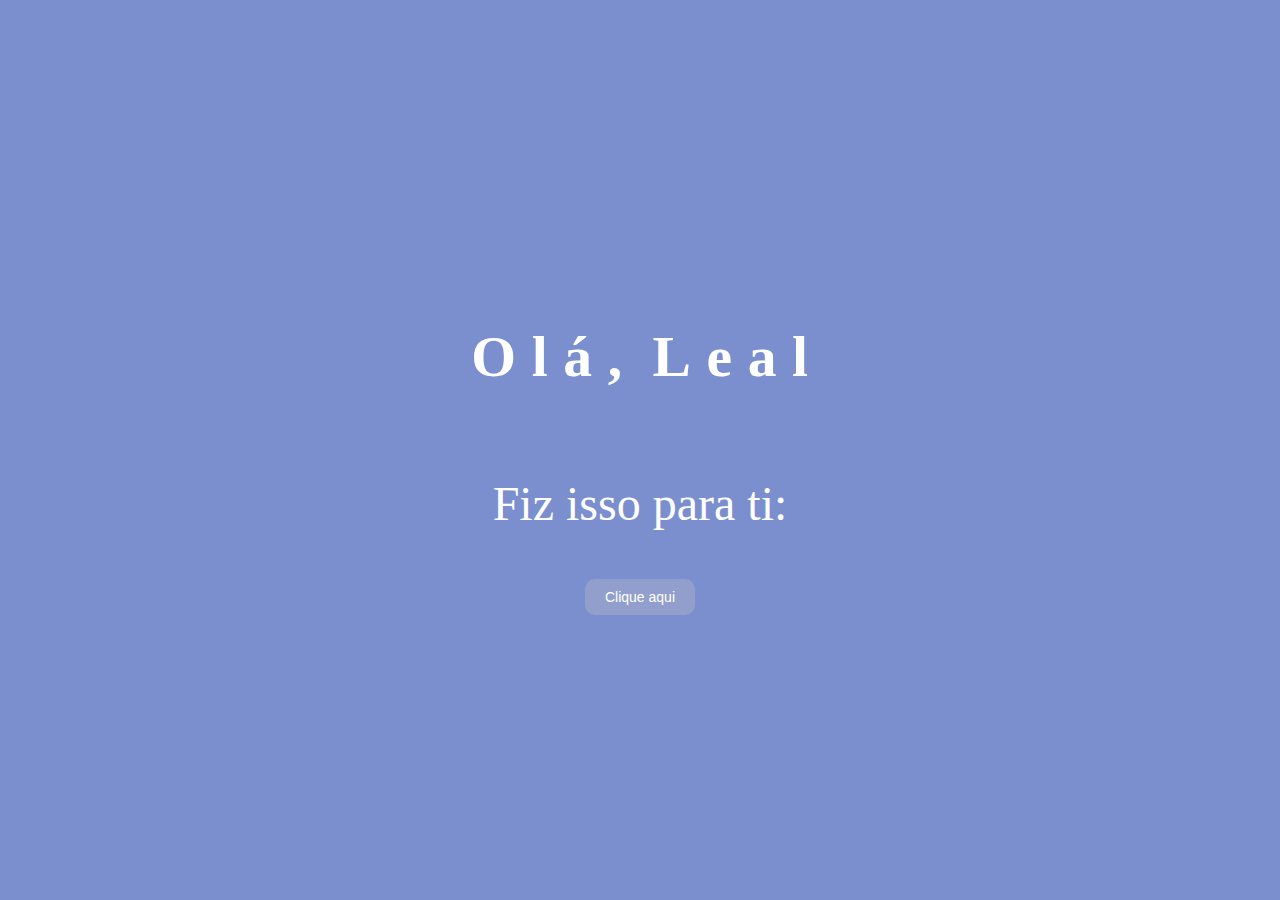
<file: index.html>
<!DOCTYPE html>
<html lang="en">
<head>
    <meta charset="UTF-8">
    <meta name="viewport" content="width=device-width, initial-scale=1.0">
    <title>Oi, Leal</title>
    <link rel="stylesheet" href="./inicio.css">
</head>
<body>

    <audio controls autoplay="true">
        <source src="./astronauta.mp3" type="audio/mpeg">
        Seu navegador não suporta áudio tag.
    </audio>
    <h1>
        <span>O</span>
        <span>l</span>
        <span>á</span>
        <span>,</span>
        <span> </span>
        <span>L</span>
        <span>e</span>
        <span>a</span>
        <span>l</span>
      </h1>
    <p>Fiz isso para ti:</p>
    <a href="flower.html"><button >Clique aqui</button></a>
</body>
</html>
</file>
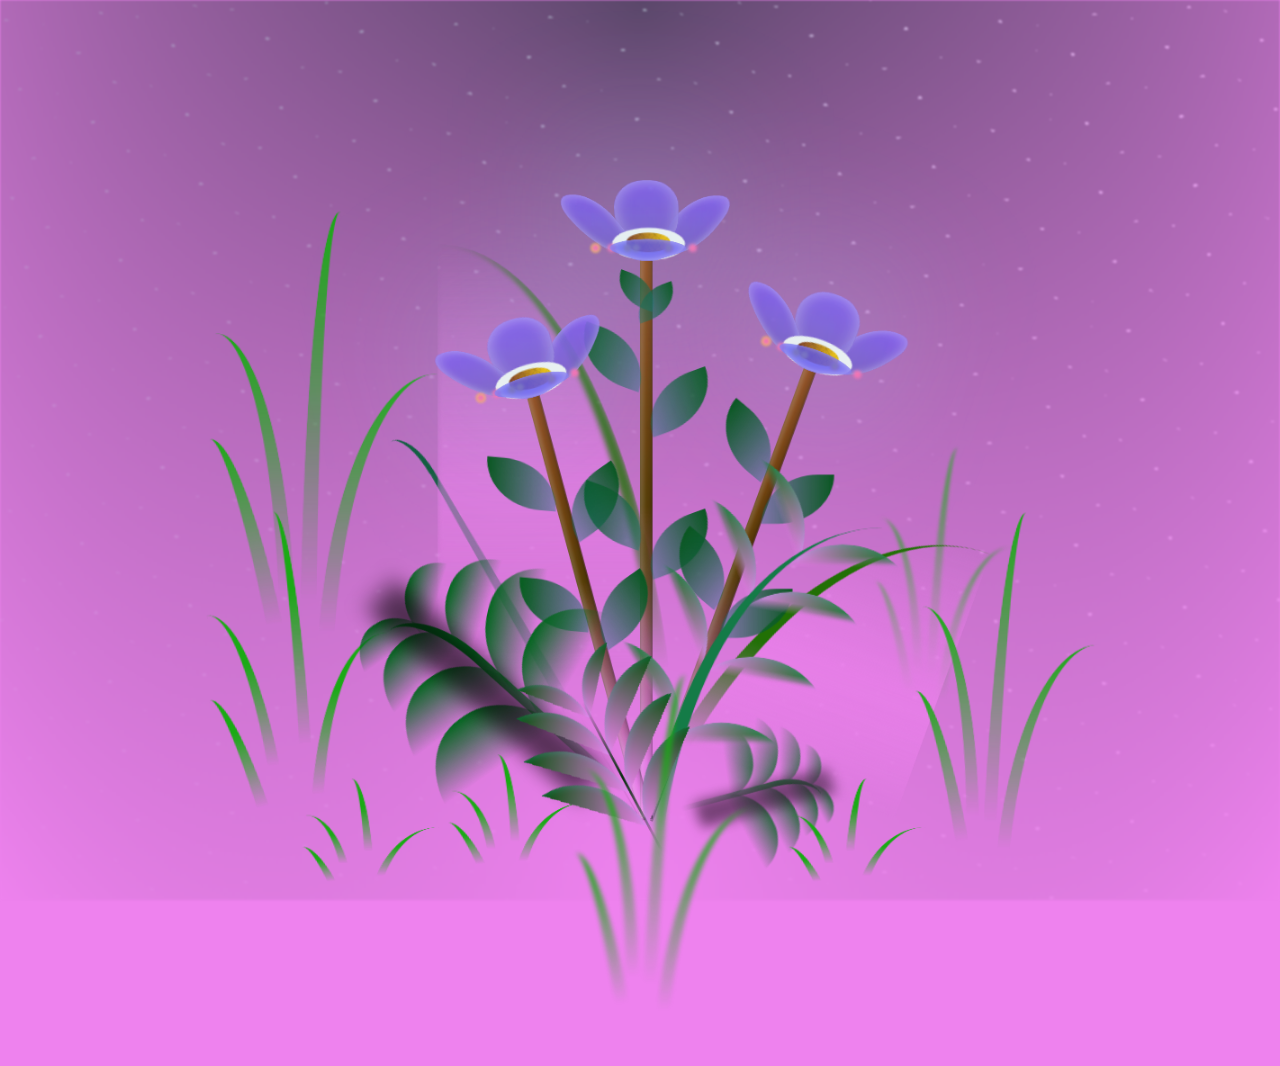
<file: flower.html>
<!DOCTYPE html>
<html lang="en">
<head>
    <meta charset="UTF-8">
    <meta name="viewport" content="width=device-width, initial-scale=1.0">
    <link rel="stylesheet" href="./main.css">
    <title>flowers to Leal</title>
</head>
<body class="container">
    <audio controls autoplay="true" loop="loop">
      <source src="./flowers.mp3" type="audio/mpeg">
    </audio>
    <div class="night"></div>
    <div class="flowers">
      <div class="flower flower--1">
        <div class="flower__leafs flower__leafs--1">
          <div class="flower__leaf flower__leaf--1"></div>
          <div class="flower__leaf flower__leaf--2"></div>
          <div class="flower__leaf flower__leaf--3"></div>
          <div class="flower__leaf flower__leaf--4"></div>
          <div class="flower__white-circle"></div>
  
          <div class="flower__light flower__light--1"></div>
          <div class="flower__light flower__light--2"></div>
          <div class="flower__light flower__light--3"></div>
          <div class="flower__light flower__light--4"></div>
          <div class="flower__light flower__light--5"></div>
          <div class="flower__light flower__light--6"></div>
          <div class="flower__light flower__light--7"></div>
          <div class="flower__light flower__light--8"></div>
  
        </div>
        <div class="flower__line">
          <div class="flower__line__leaf flower__line__leaf--1"></div>
          <div class="flower__line__leaf flower__line__leaf--2"></div>
          <div class="flower__line__leaf flower__line__leaf--3"></div>
          <div class="flower__line__leaf flower__line__leaf--4"></div>
          <div class="flower__line__leaf flower__line__leaf--5"></div>
          <div class="flower__line__leaf flower__line__leaf--6"></div>
        </div>
      </div>
  
      <div class="flower flower--2">
        <div class="flower__leafs flower__leafs--2">
          <div class="flower__leaf flower__leaf--1"></div>
          <div class="flower__leaf flower__leaf--2"></div>
          <div class="flower__leaf flower__leaf--3"></div>
          <div class="flower__leaf flower__leaf--4"></div>
          <div class="flower__white-circle"></div>
  
          <div class="flower__light flower__light--1"></div>
          <div class="flower__light flower__light--2"></div>
          <div class="flower__light flower__light--3"></div>
          <div class="flower__light flower__light--4"></div>
          <div class="flower__light flower__light--5"></div>
          <div class="flower__light flower__light--6"></div>
          <div class="flower__light flower__light--7"></div>
          <div class="flower__light flower__light--8"></div>
  
        </div>
        <div class="flower__line">
          <div class="flower__line__leaf flower__line__leaf--1"></div>
          <div class="flower__line__leaf flower__line__leaf--2"></div>
          <div class="flower__line__leaf flower__line__leaf--3"></div>
          <div class="flower__line__leaf flower__line__leaf--4"></div>
        </div>
      </div>
  
      <div class="flower flower--3">
        <div class="flower__leafs flower__leafs--3">
          <div class="flower__leaf flower__leaf--1"></div>
          <div class="flower__leaf flower__leaf--2"></div>
          <div class="flower__leaf flower__leaf--3"></div>
          <div class="flower__leaf flower__leaf--4"></div>
          <div class="flower__white-circle"></div>
  
          <div class="flower__light flower__light--1"></div>
          <div class="flower__light flower__light--2"></div>
          <div class="flower__light flower__light--3"></div>
          <div class="flower__light flower__light--4"></div>
          <div class="flower__light flower__light--5"></div>
          <div class="flower__light flower__light--6"></div>
          <div class="flower__light flower__light--7"></div>
          <div class="flower__light flower__light--8"></div>
  
        </div>
        <div class="flower__line">
          <div class="flower__line__leaf flower__line__leaf--1"></div>
          <div class="flower__line__leaf flower__line__leaf--2"></div>
          <div class="flower__line__leaf flower__line__leaf--3"></div>
          <div class="flower__line__leaf flower__line__leaf--4"></div>
        </div>
      </div>
  
      <div class="grow-ans" style="--d:1.2s">
        <div class="flower__g-long">
          <div class="flower__g-long__top"></div>
          <div class="flower__g-long__bottom"></div>
        </div>
      </div>
  
      <div class="growing-grass">
        <div class="flower__grass flower__grass--1">
          <div class="flower__grass--top"></div>
          <div class="flower__grass--bottom"></div>
          <div class="flower__grass__leaf flower__grass__leaf--1"></div>
          <div class="flower__grass__leaf flower__grass__leaf--2"></div>
          <div class="flower__grass__leaf flower__grass__leaf--3"></div>
          <div class="flower__grass__leaf flower__grass__leaf--4"></div>
          <div class="flower__grass__leaf flower__grass__leaf--5"></div>
          <div class="flower__grass__leaf flower__grass__leaf--6"></div>
          <div class="flower__grass__leaf flower__grass__leaf--7"></div>
          <div class="flower__grass__leaf flower__grass__leaf--8"></div>
          <div class="flower__grass__overlay"></div>
        </div>
      </div>
  
      <div class="growing-grass">
        <div class="flower__grass flower__grass--2">
          <div class="flower__grass--top"></div>
          <div class="flower__grass--bottom"></div>
          <div class="flower__grass__leaf flower__grass__leaf--1"></div>
          <div class="flower__grass__leaf flower__grass__leaf--2"></div>
          <div class="flower__grass__leaf flower__grass__leaf--3"></div>
          <div class="flower__grass__leaf flower__grass__leaf--4"></div>
          <div class="flower__grass__leaf flower__grass__leaf--5"></div>
          <div class="flower__grass__leaf flower__grass__leaf--6"></div>
          <div class="flower__grass__leaf flower__grass__leaf--7"></div>
          <div class="flower__grass__leaf flower__grass__leaf--8"></div>
          <div class="flower__grass__overlay"></div>
        </div>
      </div>
  
      <div class="grow-ans" style="--d:2.4s">
        <div class="flower__g-right flower__g-right--1">
          <div class="leaf"></div>
        </div>
      </div>
  
      <div class="grow-ans" style="--d:2.8s">
        <div class="flower__g-right flower__g-right--2">
          <div class="leaf"></div>
        </div>
      </div>
  
      <div class="grow-ans" style="--d:2.8s">
        <div class="flower__g-front">
          <div class="flower__g-front__leaf-wrapper flower__g-front__leaf-wrapper--1">
            <div class="flower__g-front__leaf"></div>
          </div>
          <div class="flower__g-front__leaf-wrapper flower__g-front__leaf-wrapper--2">
            <div class="flower__g-front__leaf"></div>
          </div>
          <div class="flower__g-front__leaf-wrapper flower__g-front__leaf-wrapper--3">
            <div class="flower__g-front__leaf"></div>
          </div>
          <div class="flower__g-front__leaf-wrapper flower__g-front__leaf-wrapper--4">
            <div class="flower__g-front__leaf"></div>
          </div>
          <div class="flower__g-front__leaf-wrapper flower__g-front__leaf-wrapper--5">
            <div class="flower__g-front__leaf"></div>
          </div>
          <div class="flower__g-front__leaf-wrapper flower__g-front__leaf-wrapper--6">
            <div class="flower__g-front__leaf"></div>
          </div>
          <div class="flower__g-front__leaf-wrapper flower__g-front__leaf-wrapper--7">
            <div class="flower__g-front__leaf"></div>
          </div>
          <div class="flower__g-front__leaf-wrapper flower__g-front__leaf-wrapper--8">
            <div class="flower__g-front__leaf"></div>
          </div>
          <div class="flower__g-front__line"></div>
        </div>
      </div>
  
      <div class="grow-ans" style="--d:3.2s">
        <div class="flower__g-fr">
          <div class="leaf"></div>
          <div class="flower__g-fr__leaf flower__g-fr__leaf--1"></div>
          <div class="flower__g-fr__leaf flower__g-fr__leaf--2"></div>
          <div class="flower__g-fr__leaf flower__g-fr__leaf--3"></div>
          <div class="flower__g-fr__leaf flower__g-fr__leaf--4"></div>
          <div class="flower__g-fr__leaf flower__g-fr__leaf--5"></div>
          <div class="flower__g-fr__leaf flower__g-fr__leaf--6"></div>
          <div class="flower__g-fr__leaf flower__g-fr__leaf--7"></div>
          <div class="flower__g-fr__leaf flower__g-fr__leaf--8"></div>
        </div>
      </div>
  
      <div class="long-g long-g--0">
        <div class="grow-ans" style="--d:3s">
          <div class="leaf leaf--0"></div>
        </div>
        <div class="grow-ans" style="--d:2.2s">
          <div class="leaf leaf--1"></div>
        </div>
        <div class="grow-ans" style="--d:3.4s">
          <div class="leaf leaf--2"></div>
        </div>
        <div class="grow-ans" style="--d:3.6s">
          <div class="leaf leaf--3"></div>
        </div>
      </div>
  
      <div class="long-g long-g--1">
        <div class="grow-ans" style="--d:3.6s">
          <div class="leaf leaf--0"></div>
        </div>
        <div class="grow-ans" style="--d:3.8s">
          <div class="leaf leaf--1"></div>
        </div>
        <div class="grow-ans" style="--d:4s">
          <div class="leaf leaf--2"></div>
        </div>
        <div class="grow-ans" style="--d:4.2s">
          <div class="leaf leaf--3"></div>
        </div>
      </div>
  
      <div class="long-g long-g--2">
        <div class="grow-ans" style="--d:4s">
          <div class="leaf leaf--0"></div>
        </div>
        <div class="grow-ans" style="--d:4.2s">
          <div class="leaf leaf--1"></div>
        </div>
        <div class="grow-ans" style="--d:4.4s">
          <div class="leaf leaf--2"></div>
        </div>
        <div class="grow-ans" style="--d:4.6s">
          <div class="leaf leaf--3"></div>
        </div>
      </div>
  
      <div class="long-g long-g--3">
        <div class="grow-ans" style="--d:4s">
          <div class="leaf leaf--0"></div>
        </div>
        <div class="grow-ans" style="--d:4.2s">
          <div class="leaf leaf--1"></div>
        </div>
        <div class="grow-ans" style="--d:3s">
          <div class="leaf leaf--2"></div>
        </div>
        <div class="grow-ans" style="--d:3.6s">
          <div class="leaf leaf--3"></div>
        </div>
      </div>
  
      <div class="long-g long-g--4">
        <div class="grow-ans" style="--d:4s">
          <div class="leaf leaf--0"></div>
        </div>
        <div class="grow-ans" style="--d:4.2s">
          <div class="leaf leaf--1"></div>
        </div>
        <div class="grow-ans" style="--d:3s">
          <div class="leaf leaf--2"></div>
        </div>
        <div class="grow-ans" style="--d:3.6s">
          <div class="leaf leaf--3"></div>
        </div>
      </div>
  
      <div class="long-g long-g--5">
        <div class="grow-ans" style="--d:4s">
          <div class="leaf leaf--0"></div>
        </div>
        <div class="grow-ans" style="--d:4.2s">
          <div class="leaf leaf--1"></div>
        </div>
        <div class="grow-ans" style="--d:3s">
          <div class="leaf leaf--2"></div>
        </div>
        <div class="grow-ans" style="--d:3.6s">
          <div class="leaf leaf--3"></div>
        </div>
      </div>
  
      <div class="long-g long-g--6">
        <div class="grow-ans" style="--d:4.2s">
          <div class="leaf leaf--0"></div>
        </div>
        <div class="grow-ans" style="--d:4.4s">
          <div class="leaf leaf--1"></div>
        </div>
        <div class="grow-ans" style="--d:4.6s">
          <div class="leaf leaf--2"></div>
        </div>
        <div class="grow-ans" style="--d:4.8s">
          <div class="leaf leaf--3"></div>
        </div>
      </div>
  
      <div class="long-g long-g--7">
        <div class="grow-ans" style="--d:3s">
          <div class="leaf leaf--0"></div>
        </div>
        <div class="grow-ans" style="--d:3.2s">
          <div class="leaf leaf--1"></div>
        </div>
        <div class="grow-ans" style="--d:3.5s">
          <div class="leaf leaf--2"></div>
        </div>
        <div class="grow-ans" style="--d:3.6s">
          <div class="leaf leaf--3"></div>
        </div>
      </div>
    </div>
    
    <script src="main.js"></script>
  </body>
</html>
</file>
<file: inicio.css>
body {
    background-color: rgb(123, 143, 207);
    display: flex;
    flex-direction: column;
    align-items: center;
    justify-content: center;
    height: 100vh;
    margin: 0;
    width: 100%;
}

h1 {
    color: white;
    font-size: 3.6rem;
    text-align: center;
}


h1 {
    letter-spacing: 0.01em;
  }
  
  h1 span {
    display: inline-block;
    animation: bounce 3s ease infinite;
  }
  
  h1 span:nth-child(2) {
    animation-delay: 0.2s;
  }
  
  h1 span:nth-child(3) {
    animation-delay: 0.4s;
  }
  
  h1 span:nth-child(4) {
    animation-delay: 0.6s;
  }
  
  h1 span:nth-child(5) {
    animation-delay: 0.8s;
  }
  
  h1 span:nth-child(6) {
    animation-delay: 1s;
  }
  
  h1 span:nth-child(7) {
    animation-delay: 1.2s;
  }
  
  h1 span:nth-child(8) {
    animation-delay: 1.4s;
  }
  
  h1 span:nth-child(9) {
    animation-delay: 1.6s;
  }
  
  h1 span:nth-child(10) {
    animation-delay: 1.8s;
  }
  
  h1 span:nth-child(11) {
    animation-delay: 2s;
  }
  
  h1 span:nth-child(12) {
    animation-delay: 2.2s;
  }
  
  h1 span:nth-child(13) {
    animation-delay: 2.4s;
  }
  
  @keyframes bounce {
    0% {
      transform: translateY(0);
    }
  
    10% {
      transform: translateY(-2rem);
    }
  
    20% {
      transform: translateY(0);
    }
  }

p {
    color: white;
    font-size: 3rem;
    text-align: center;
}

button {
    background-color: rgb(146, 159, 204);
    color: white;
    border: none;
    border-radius: 10px;
    padding: 10px 20px;
    font-size: 14px;
    cursor: pointer;
}

audio {
  display: none;
}
</file>
<file: main.css>
*,
*::after,
*::before {
  padding: 0;
  margin: 0;
  box-sizing: border-box;
}

:root {
  --dark-color:   #EE82EE;
}

body {
  display: flex;
  align-items: flex-end;
  justify-content: center;
  min-height: 100vh;
  background-color: #EE82EE;
  overflow: hidden;
  perspective: 1000px;
}

.night {
  position: fixed;
  left: 50%;
  top: 0;
  transform: translateX(-50%);
  width: 100%;
  height: 100%;
  filter: blur(0.1vmin);
  background-image: radial-gradient(ellipse at top, transparent 0%, var(--dark-color)), radial-gradient(ellipse at bottom, var(--dark-color), rgba(145, 233, 255, 0.2)), repeating-linear-gradient(220deg, rgb(0, 0, 0) 0px, rgb(0, 0, 0) 19px, transparent 19px, transparent 22px), repeating-linear-gradient(189deg, rgb(0, 0, 0) 0px, rgb(0, 0, 0) 19px, transparent 19px, transparent 22px), repeating-linear-gradient(148deg, rgb(0, 0, 0) 0px, rgb(0, 0, 0) 19px, transparent 19px, transparent 22px), linear-gradient(90deg, rgb(7, 107, 42), rgb(240, 240, 240));
}

.flowers {
  position: relative;
  transform: scale(0.9);
}

.flower {
  position: absolute;
  bottom: 10vmin;
  transform-origin: bottom center;
  z-index: 10;
  --fl-speed: 0.3s;
}
.flower--1 {
  -webkit-animation: moving-flower-1 4s linear infinite;
          animation: moving-flower-1 4s linear infinite;
}
.flower--1 .flower__line {
  height: 70vmin;
  -webkit-animation-delay: 0.3s;
          animation-delay: 0.3s;
}
.flower--1 .flower__line__leaf--1 {
  -webkit-animation: blooming-leaf-right var(--fl-speed) 1.6s backwards;
          animation: blooming-leaf-right var(--fl-speed) 1.6s backwards;
}
.flower--1 .flower__line__leaf--2 {
  -webkit-animation: blooming-leaf-right var(--fl-speed) 1.4s backwards;
          animation: blooming-leaf-right var(--fl-speed) 1.4s backwards;
}
.flower--1 .flower__line__leaf--3 {
  -webkit-animation: blooming-leaf-left var(--fl-speed) 1.2s backwards;
          animation: blooming-leaf-left var(--fl-speed) 1.2s backwards;
}
.flower--1 .flower__line__leaf--4 {
  -webkit-animation: blooming-leaf-left var(--fl-speed) 1s backwards;
          animation: blooming-leaf-left var(--fl-speed) 1s backwards;
}
.flower--1 .flower__line__leaf--5 {
  -webkit-animation: blooming-leaf-right var(--fl-speed) 1.8s backwards;
          animation: blooming-leaf-right var(--fl-speed) 1.8s backwards;
}
.flower--1 .flower__line__leaf--6 {
  -webkit-animation: blooming-leaf-left var(--fl-speed) 2s backwards;
          animation: blooming-leaf-left var(--fl-speed) 2s backwards;
}
.flower--2 {
  left: 50%;
  transform: rotate(20deg);
  -webkit-animation: moving-flower-2 4s linear infinite;
          animation: moving-flower-2 4s linear infinite;
}
.flower--2 .flower__line {
  height: 60vmin;
  -webkit-animation-delay: 0.6s;
          animation-delay: 0.6s;
}
.flower--2 .flower__line__leaf--1 {
  -webkit-animation: blooming-leaf-right var(--fl-speed) 1.9s backwards;
          animation: blooming-leaf-right var(--fl-speed) 1.9s backwards;
}
.flower--2 .flower__line__leaf--2 {
  -webkit-animation: blooming-leaf-right var(--fl-speed) 1.7s backwards;
          animation: blooming-leaf-right var(--fl-speed) 1.7s backwards;
}
.flower--2 .flower__line__leaf--3 {
  -webkit-animation: blooming-leaf-left var(--fl-speed) 1.5s backwards;
          animation: blooming-leaf-left var(--fl-speed) 1.5s backwards;
}
.flower--2 .flower__line__leaf--4 {
  -webkit-animation: blooming-leaf-left var(--fl-speed) 1.3s backwards;
          animation: blooming-leaf-left var(--fl-speed) 1.3s backwards;
}
.flower--3 {
  left: 50%;
  transform: rotate(-15deg);
  -webkit-animation: moving-flower-3 4s linear infinite;
          animation: moving-flower-3 4s linear infinite;
}
.flower--3 .flower__line {
  -webkit-animation-delay: 0.9s;
          animation-delay: 0.9s;
}
.flower--3 .flower__line__leaf--1 {
  -webkit-animation: blooming-leaf-right var(--fl-speed) 2.5s backwards;
          animation: blooming-leaf-right var(--fl-speed) 2.5s backwards;
}
.flower--3 .flower__line__leaf--2 {
  -webkit-animation: blooming-leaf-right var(--fl-speed) 2.3s backwards;
          animation: blooming-leaf-right var(--fl-speed) 2.3s backwards;
}
.flower--3 .flower__line__leaf--3 {
  -webkit-animation: blooming-leaf-left var(--fl-speed) 2.1s backwards;
          animation: blooming-leaf-left var(--fl-speed) 2.1s backwards;
}
.flower--3 .flower__line__leaf--4 {
  -webkit-animation: blooming-leaf-left var(--fl-speed) 1.9s backwards;
          animation: blooming-leaf-left var(--fl-speed) 1.9s backwards;
}
.flower__leafs {
  position: relative;
  -webkit-animation: blooming-flower 2s backwards;
          animation: blooming-flower 2s backwards;
}
.flower__leafs--1 {
  -webkit-animation-delay: 1.1s;
          animation-delay: 1.1s;
}
.flower__leafs--2 {
  -webkit-animation-delay: 1.4s;
          animation-delay: 1.4s;
}
.flower__leafs--3 {
  -webkit-animation-delay: 1.7s;
          animation-delay: 1.7s;
}
.flower__leafs::after {
  content: "";
  position: absolute;
  left: 0;
  top: 0;
  transform: translate(-50%, -100%);
  width: 8vmin;
  height: 8vmin;
  background-color: #9ff5ff;
  filter: blur(10vmin);
}
.flower__leaf {
  position: absolute;
  bottom: 0;
  left: 50%;
  width: 8vmin;
  height: 11vmin;
  border-radius: 51% 49% 47% 53%/44% 45% 55% 69%;
  background-color: #512894;
  background-image: linear-gradient(to top, #7458c0, #7c52ee);
  transform-origin: bottom center;
  opacity: 0.9;
  box-shadow: inset 0 0 2vmin rgba(255, 255, 255, 0.5);
}
.flower__leaf--1 {
  transform: translate(-10%, 1%) rotateY(40deg) rotateX(-50deg);
}
.flower__leaf--2 {
  transform: translate(-50%, -4%) rotateX(40deg);
}
.flower__leaf--3 {
  transform: translate(-90%, 0%) rotateY(45deg) rotateX(50deg);
}
.flower__leaf--4 {
  width: 8vmin;
  height: 8vmin;
  transform-origin: bottom left;
  border-radius: 4vmin 10vmin 4vmin 4vmin;
  transform: translate(0%, 18%) rotateX(70deg) rotate(-43deg);
  background-image: linear-gradient(to top, #6252ee, #5552ee);
  z-index: 1;
  opacity: 0.8;
}
.flower__white-circle {
  position: absolute;
  left: -3.5vmin;
  top: -3vmin;
  width: 9vmin;
  height: 4vmin;
  border-radius: 50%;
  background-color: #f0f0f0;
}
.flower__white-circle::after {
  content: "";
  position: absolute;
  left: 50%;
  top: 45%;
  transform: translate(-50%, -50%);
  width: 60%;
  height: 60%;
  border-radius: inherit;
  background-image: repeating-linear-gradient(135deg, rgba(0, 0, 0, 0.03) 0px, rgba(0, 0, 0, 0.03) 1px, transparent 1px, transparent 12px), repeating-linear-gradient(45deg, rgba(0, 0, 0, 0.03) 0px, rgba(0, 0, 0, 0.03) 1px, transparent 1px, transparent 12px), repeating-linear-gradient(67.5deg, rgba(0, 0, 0, 0.03) 0px, rgba(0, 0, 0, 0.03) 1px, transparent 1px, transparent 12px), repeating-linear-gradient(135deg, rgba(0, 0, 0, 0.03) 0px, rgba(0, 0, 0, 0.03) 1px, transparent 1px, transparent 12px), repeating-linear-gradient(45deg, rgba(0, 0, 0, 0.03) 0px, rgba(0, 0, 0, 0.03) 1px, transparent 1px, transparent 12px), repeating-linear-gradient(112.5deg, rgba(0, 0, 0, 0.03) 0px, rgba(0, 0, 0, 0.03) 1px, transparent 1px, transparent 12px), repeating-linear-gradient(112.5deg, rgba(0, 0, 0, 0.03) 0px, rgba(0, 0, 0, 0.03) 1px, transparent 1px, transparent 12px), repeating-linear-gradient(45deg, rgba(0, 0, 0, 0.03) 0px, rgba(0, 0, 0, 0.03) 1px, transparent 1px, transparent 12px), repeating-linear-gradient(22.5deg, rgba(0, 0, 0, 0.03) 0px, rgba(0, 0, 0, 0.03) 1px, transparent 1px, transparent 12px), repeating-linear-gradient(45deg, rgba(0, 0, 0, 0.03) 0px, rgba(0, 0, 0, 0.03) 1px, transparent 1px, transparent 12px), repeating-linear-gradient(22.5deg, rgba(0, 0, 0, 0.03) 0px, rgba(0, 0, 0, 0.03) 1px, transparent 1px, transparent 12px), repeating-linear-gradient(135deg, rgba(0, 0, 0, 0.03) 0px, rgba(0, 0, 0, 0.03) 1px, transparent 1px, transparent 12px), repeating-linear-gradient(157.5deg, rgba(0, 0, 0, 0.03) 0px, rgba(0, 0, 0, 0.03) 1px, transparent 1px, transparent 12px), repeating-linear-gradient(67.5deg, rgba(0, 0, 0, 0.03) 0px, rgba(0, 0, 0, 0.03) 1px, transparent 1px, transparent 12px), repeating-linear-gradient(67.5deg, rgba(0, 0, 0, 0.03) 0px, rgba(0, 0, 0, 0.03) 1px, transparent 1px, transparent 12px), linear-gradient(90deg, rgb(127, 47, 21), rgb(255, 206, 0));
}
.flower__line {
  height: 55vmin;
  width: 1.5vmin;
  background-image: linear-gradient(to left, rgba(0, 0, 0, 0.2), transparent, rgba(255, 255, 255, 0.2)), linear-gradient(to top, transparent 10%, #583e08, #944415);
  box-shadow: inset 0 0 2px rgba(0, 0, 0, 0.5);
  -webkit-animation: grow-flower-tree 4s backwards;
          animation: grow-flower-tree 4s backwards;
}
.flower__line__leaf {
  --w: 7vmin;
  --h: calc(var(--w) + 2vmin);
  position: absolute;
  top: 20%;
  left: 90%;
  width: var(--w);
  height: var(--h);
  border-top-right-radius: var(--h);
  border-bottom-left-radius: var(--h);
  background-image: linear-gradient(to top, rgba(20, 117, 122, 0.4), #095721);
}
.flower__line__leaf--1 {
  transform: rotate(70deg) rotateY(30deg);
}
.flower__line__leaf--2 {
  top: 45%;
  transform: rotate(70deg) rotateY(30deg);
}
.flower__line__leaf--3, .flower__line__leaf--4, .flower__line__leaf--6 {
  border-top-right-radius: 0;
  border-bottom-left-radius: 0;
  border-top-left-radius: var(--h);
  border-bottom-right-radius: var(--h);
  left: -460%;
  top: 12%;
  transform: rotate(-70deg) rotateY(30deg);
}
.flower__line__leaf--4 {
  top: 40%;
}
.flower__line__leaf--5 {
  top: 0;
  transform-origin: left;
  transform: rotate(70deg) rotateY(30deg) scale(0.6);
}
.flower__line__leaf--6 {
  top: -2%;
  left: -450%;
  transform-origin: right;
  transform: rotate(-70deg) rotateY(30deg) scale(0.6);
}
.flower__light {
  position: absolute;
  bottom: 0vmin;
  width: 1vmin;
  height: 1vmin;
  background-color: rgb(255, 251, 0);
  border-radius: 50%;
  filter: blur(0.2vmin);
  -webkit-animation: light-ans 4s linear infinite backwards;
          animation: light-ans 4s linear infinite backwards;
}
.flower__light:nth-child(odd) {
  background-color: #f76baf;
}
.flower__light--1 {
  left: -2vmin;
  -webkit-animation-delay: 1s;
          animation-delay: 1s;
}
.flower__light--2 {
  left: 3vmin;
  -webkit-animation-delay: 0.5s;
          animation-delay: 0.5s;
}
.flower__light--3 {
  left: -6vmin;
  -webkit-animation-delay: 0.3s;
          animation-delay: 0.3s;
}
.flower__light--4 {
  left: 6vmin;
  -webkit-animation-delay: 0.9s;
          animation-delay: 0.9s;
}
.flower__light--5 {
  left: -1vmin;
  -webkit-animation-delay: 1.5s;
          animation-delay: 1.5s;
}
.flower__light--6 {
  left: -4vmin;
  -webkit-animation-delay: 3s;
          animation-delay: 3s;
}
.flower__light--7 {
  left: 3vmin;
  -webkit-animation-delay: 2s;
          animation-delay: 2s;
}
.flower__light--8 {
  left: -6vmin;
  -webkit-animation-delay: 3.5s;
          animation-delay: 3.5s;
}
.flower__grass {
  --c: #04661f;
  --line-w: 1.5vmin;
  position: absolute;
  bottom: 12vmin;
  left: -7vmin;
  display: flex;
  flex-direction: column;
  align-items: flex-end;
  z-index: 20;
  transform-origin: bottom center;
  transform: rotate(-48deg) rotateY(40deg);
}
.flower__grass--1 {
  -webkit-animation: moving-grass 2s linear infinite;
          animation: moving-grass 2s linear infinite;
}
.flower__grass--2 {
  left: 2vmin;
  bottom: 10vmin;
  transform: scale(0.5) rotate(75deg) rotateX(10deg) rotateY(-200deg);
  opacity: 0.8;
  z-index: 0;
  -webkit-animation: moving-grass--2 1.5s linear infinite;
          animation: moving-grass--2 1.5s linear infinite;
}
.flower__grass--top {
  width: 7vmin;
  height: 10vmin;
  border-top-right-radius: 100%;
  border-right: var(--line-w) solid var(--c);
  transform-origin: bottom center;
  transform: rotate(-2deg);
}
.flower__grass--bottom {
  margin-top: -2px;
  width: var(--line-w);
  height: 25vmin;
  background-image: linear-gradient(to top, transparent, var(--c));
}
.flower__grass__leaf {
  --size: 10vmin;
  position: absolute;
  width: calc(var(--size) * 2.1);
  height: var(--size);
  border-top-left-radius: var(--size);
  border-top-right-radius: var(--size);
  background-image: linear-gradient(to top, transparent, transparent 30%, var(--c));
  z-index: 100;
}
.flower__grass__leaf--1 {
  top: -6%;
  left: 30%;
  --size: 6vmin;
  transform: rotate(-20deg);
  -webkit-animation: growing-grass-ans--1 2s 2.6s backwards;
          animation: growing-grass-ans--1 2s 2.6s backwards;
}
@-webkit-keyframes growing-grass-ans--1 {
  0% {
    transform-origin: bottom left;
    transform: rotate(-20deg) scale(0);
  }
}
@keyframes growing-grass-ans--1 {
  0% {
    transform-origin: bottom left;
    transform: rotate(-20deg) scale(0);
  }
}
.flower__grass__leaf--2 {
  top: -5%;
  left: -110%;
  --size: 6vmin;
  transform: rotate(10deg);
  -webkit-animation: growing-grass-ans--2 2s 2.4s linear backwards;
          animation: growing-grass-ans--2 2s 2.4s linear backwards;
}
@-webkit-keyframes growing-grass-ans--2 {
  0% {
    transform-origin: bottom right;
    transform: rotate(10deg) scale(0);
  }
}
@keyframes growing-grass-ans--2 {
  0% {
    transform-origin: bottom right;
    transform: rotate(10deg) scale(0);
  }
}
.flower__grass__leaf--3 {
  top: 5%;
  left: 60%;
  --size: 8vmin;
  transform: rotate(-18deg) rotateX(-20deg);
  -webkit-animation: growing-grass-ans--3 2s 2.2s linear backwards;
          animation: growing-grass-ans--3 2s 2.2s linear backwards;
}
@-webkit-keyframes growing-grass-ans--3 {
  0% {
    transform-origin: bottom left;
    transform: rotate(-18deg) rotateX(-20deg) scale(0);
  }
}
@keyframes growing-grass-ans--3 {
  0% {
    transform-origin: bottom left;
    transform: rotate(-18deg) rotateX(-20deg) scale(0);
  }
}
.flower__grass__leaf--4 {
  top: 6%;
  left: -135%;
  --size: 8vmin;
  transform: rotate(2deg);
  -webkit-animation: growing-grass-ans--4 2s 2s linear backwards;
          animation: growing-grass-ans--4 2s 2s linear backwards;
}
@-webkit-keyframes growing-grass-ans--4 {
  0% {
    transform-origin: bottom right;
    transform: rotate(2deg) scale(0);
  }
}
@keyframes growing-grass-ans--4 {
  0% {
    transform-origin: bottom right;
    transform: rotate(2deg) scale(0);
  }
}
.flower__grass__leaf--5 {
  top: 20%;
  left: 60%;
  --size: 10vmin;
  transform: rotate(-24deg) rotateX(-20deg);
  -webkit-animation: growing-grass-ans--5 2s 1.8s linear backwards;
          animation: growing-grass-ans--5 2s 1.8s linear backwards;
}
@-webkit-keyframes growing-grass-ans--5 {
  0% {
    transform-origin: bottom left;
    transform: rotate(-24deg) rotateX(-20deg) scale(0);
  }
}
@keyframes growing-grass-ans--5 {
  0% {
    transform-origin: bottom left;
    transform: rotate(-24deg) rotateX(-20deg) scale(0);
  }
}
.flower__grass__leaf--6 {
  top: 22%;
  left: -180%;
  --size: 10vmin;
  transform: rotate(10deg);
  -webkit-animation: growing-grass-ans--6 2s 1.6s linear backwards;
          animation: growing-grass-ans--6 2s 1.6s linear backwards;
}
@-webkit-keyframes growing-grass-ans--6 {
  0% {
    transform-origin: bottom right;
    transform: rotate(10deg) scale(0);
  }
}
@keyframes growing-grass-ans--6 {
  0% {
    transform-origin: bottom right;
    transform: rotate(10deg) scale(0);
  }
}
.flower__grass__leaf--7 {
  top: 39%;
  left: 70%;
  --size: 10vmin;
  transform: rotate(-10deg);
  -webkit-animation: growing-grass-ans--7 2s 1.4s linear backwards;
          animation: growing-grass-ans--7 2s 1.4s linear backwards;
}
@-webkit-keyframes growing-grass-ans--7 {
  0% {
    transform-origin: bottom left;
    transform: rotate(-10deg) scale(0);
  }
}
@keyframes growing-grass-ans--7 {
  0% {
    transform-origin: bottom left;
    transform: rotate(-10deg) scale(0);
  }
}
.flower__grass__leaf--8 {
  top: 40%;
  left: -215%;
  --size: 11vmin;
  transform: rotate(10deg);
  -webkit-animation: growing-grass-ans--8 2s 1.2s linear backwards;
          animation: growing-grass-ans--8 2s 1.2s linear backwards;
}
@-webkit-keyframes growing-grass-ans--8 {
  0% {
    transform-origin: bottom right;
    transform: rotate(10deg) scale(0);
  }
}
@keyframes growing-grass-ans--8 {
  0% {
    transform-origin: bottom right;
    transform: rotate(10deg) scale(0);
  }
}
.flower__grass__overlay {
  position: absolute;
  top: -10%;
  right: 0%;
  width: 100%;
  height: 100%;
  background-color: rgba(0, 0, 0, 0.6);
  filter: blur(1.5vmin);
  z-index: 100;
}
.flower__g-long {
  --w: 2vmin;
  --h: 6vmin;
  --c: #0e5b3c;
  position: absolute;
  bottom: 10vmin;
  left: -3vmin;
  transform-origin: bottom center;
  transform: rotate(-30deg) rotateY(-20deg);
  display: flex;
  flex-direction: column;
  align-items: flex-end;
  -webkit-animation: flower-g-long-ans 3s linear infinite;
          animation: flower-g-long-ans 3s linear infinite;
}
@-webkit-keyframes flower-g-long-ans {
  0%, 100% {
    transform: rotate(-30deg) rotateY(-20deg);
  }
  50% {
    transform: rotate(-32deg) rotateY(-20deg);
  }
}
@keyframes flower-g-long-ans {
  0%, 100% {
    transform: rotate(-30deg) rotateY(-20deg);
  }
  50% {
    transform: rotate(-32deg) rotateY(-20deg);
  }
}
.flower__g-long__top {
  top: calc(var(--h) * -1);
  width: calc(var(--w) + 1vmin);
  height: var(--h);
  border-top-right-radius: 100%;
  border-right: 0.7vmin solid var(--c);
  transform: translate(-0.7vmin, 1vmin);
}
.flower__g-long__bottom {
  width: var(--w);
  height: 50vmin;
  transform-origin: bottom center;
  background-image: linear-gradient(to top, transparent 30%, var(--c));
  box-shadow: inset 0 0 2px rgba(0, 0, 0, 0.5);
  -webkit-clip-path: polygon(35% 0, 65% 1%, 100% 100%, 0% 100%);
          clip-path: polygon(35% 0, 65% 1%, 100% 100%, 0% 100%);
}
.flower__g-right {
  position: absolute;
  bottom: 6vmin;
  left: -2vmin;
  transform-origin: bottom left;
  transform: rotate(20deg);
}
.flower__g-right .leaf {
  width: 30vmin;
  height: 50vmin;
  border-top-left-radius: 100%;
  border-left: 2vmin solid #217005;
  background-image: linear-gradient(to bottom, transparent, var(--dark-color) 60%);
  -webkit-mask-image: linear-gradient(to top, transparent 30%, #24803e 60%);
}
.flower__g-right--1 {
  -webkit-animation: flower-g-right-ans 2.5s linear infinite;
          animation: flower-g-right-ans 2.5s linear infinite;
}
.flower__g-right--2 {
  left: 5vmin;
  transform: rotateY(-180deg);
  -webkit-animation: flower-g-right-ans--2 3s linear infinite;
          animation: flower-g-right-ans--2 3s linear infinite;
}
.flower__g-right--2 .leaf {
  height: 75vmin;
  filter: blur(0.3vmin);
  opacity: 0.8;
}
@-webkit-keyframes flower-g-right-ans {
  0%, 100% {
    transform: rotate(20deg);
  }
  50% {
    transform: rotate(24deg) rotateX(-20deg);
  }
}
@keyframes flower-g-right-ans {
  0%, 100% {
    transform: rotate(20deg);
  }
  50% {
    transform: rotate(24deg) rotateX(-20deg);
  }
}
@-webkit-keyframes flower-g-right-ans--2 {
  0%, 100% {
    transform: rotateY(-180deg) rotate(0deg) rotateX(-20deg);
  }
  50% {
    transform: rotateY(-180deg) rotate(6deg) rotateX(-20deg);
  }
}
@keyframes flower-g-right-ans--2 {
  0%, 100% {
    transform: rotateY(-180deg) rotate(0deg) rotateX(-20deg);
  }
  50% {
    transform: rotateY(-180deg) rotate(6deg) rotateX(-20deg);
  }
}
.flower__g-front {
  position: absolute;
  bottom: 6vmin;
  left: 2.5vmin;
  z-index: 100;
  transform-origin: bottom center;
  transform: rotate(-28deg) rotateY(30deg) scale(1.04);
  -webkit-animation: flower__g-front-ans 2s linear infinite;
          animation: flower__g-front-ans 2s linear infinite;
}
@-webkit-keyframes flower__g-front-ans {
  0%, 100% {
    transform: rotate(-28deg) rotateY(30deg) scale(1.04);
  }
  50% {
    transform: rotate(-35deg) rotateY(40deg) scale(1.04);
  }
}
@keyframes flower__g-front-ans {
  0%, 100% {
    transform: rotate(-28deg) rotateY(30deg) scale(1.04);
  }
  50% {
    transform: rotate(-35deg) rotateY(40deg) scale(1.04);
  }
}
.flower__g-front__line {
  width: 0.3vmin;
  height: 20vmin;
  background-image: linear-gradient(to top, transparent, #042e0b, transparent 100%);
  position: relative;
}
.flower__g-front__leaf-wrapper {
  position: absolute;
  top: 0;
  left: 0;
  transform-origin: bottom left;
  transform: rotate(10deg);
}
.flower__g-front__leaf-wrapper:nth-child(even) {
  left: 0vmin;
  transform: rotateY(-180deg) rotate(5deg);
  -webkit-animation: flower__g-front__leaf-left-ans 1s ease-in backwards;
          animation: flower__g-front__leaf-left-ans 1s ease-in backwards;
}
.flower__g-front__leaf-wrapper:nth-child(odd) {
  -webkit-animation: flower__g-front__leaf-ans 1s ease-in backwards;
          animation: flower__g-front__leaf-ans 1s ease-in backwards;
}
.flower__g-front__leaf-wrapper--1 {
  top: -8vmin;
  transform: scale(0.7);
  -webkit-animation: flower__g-front__leaf-ans 1s 5.5s ease-in backwards !important;
          animation: flower__g-front__leaf-ans 1s 5.5s ease-in backwards !important;
}
.flower__g-front__leaf-wrapper--2 {
  top: -8vmin;
  transform: rotateY(-180deg) scale(0.7) !important;
  -webkit-animation: flower__g-front__leaf-left-ans-2 1s 4.6s ease-in backwards !important;
          animation: flower__g-front__leaf-left-ans-2 1s 4.6s ease-in backwards !important;
}
.flower__g-front__leaf-wrapper--3 {
  top: -3vmin;
  -webkit-animation: flower__g-front__leaf-ans 1s 4.6s ease-in backwards;
          animation: flower__g-front__leaf-ans 1s 4.6s ease-in backwards;
}
.flower__g-front__leaf-wrapper--4 {
  top: -3vmin;
  transform: rotateY(-180deg) scale(0.9) !important;
  -webkit-animation: flower__g-front__leaf-left-ans-2 1s 4.6s ease-in backwards !important;
          animation: flower__g-front__leaf-left-ans-2 1s 4.6s ease-in backwards !important;
}
@-webkit-keyframes flower__g-front__leaf-left-ans-2 {
  0% {
    transform: rotateY(-180deg) scale(0);
  }
}
@keyframes flower__g-front__leaf-left-ans-2 {
  0% {
    transform: rotateY(-180deg) scale(0);
  }
}
.flower__g-front__leaf-wrapper--5, .flower__g-front__leaf-wrapper--6 {
  top: 2vmin;
}
.flower__g-front__leaf-wrapper--7, .flower__g-front__leaf-wrapper--8 {
  top: 6.5vmin;
}
.flower__g-front__leaf-wrapper--2 {
  -webkit-animation-delay: 5.2s !important;
          animation-delay: 5.2s !important;
}
.flower__g-front__leaf-wrapper--3 {
  -webkit-animation-delay: 4.9s !important;
          animation-delay: 4.9s !important;
}
.flower__g-front__leaf-wrapper--5 {
  -webkit-animation-delay: 4.3s !important;
          animation-delay: 4.3s !important;
}
.flower__g-front__leaf-wrapper--6 {
  -webkit-animation-delay: 4.1s !important;
          animation-delay: 4.1s !important;
}
.flower__g-front__leaf-wrapper--7 {
  -webkit-animation-delay: 3.8s !important;
          animation-delay: 3.8s !important;
}
.flower__g-front__leaf-wrapper--8 {
  -webkit-animation-delay: 3.5s !important;
          animation-delay: 3.5s !important;
}
@-webkit-keyframes flower__g-front__leaf-ans {
  0% {
    transform: rotate(10deg) scale(0);
  }
}
@keyframes flower__g-front__leaf-ans {
  0% {
    transform: rotate(10deg) scale(0);
  }
}
@-webkit-keyframes flower__g-front__leaf-left-ans {
  0% {
    transform: rotateY(-180deg) rotate(5deg) scale(0);
  }
}
@keyframes flower__g-front__leaf-left-ans {
  0% {
    transform: rotateY(-180deg) rotate(5deg) scale(0);
  }
}
.flower__g-front__leaf {
  width: 10vmin;
  height: 10vmin;
  border-radius: 100% 0% 0% 100%/100% 100% 0% 0%;
  box-shadow: inset 0 2px 1vmin hsla(184deg, 97%, 58%, 0.2);
  background-image: linear-gradient(to bottom left, transparent, var(--dark-color)), linear-gradient(to bottom right, #064f0a 50%, transparent 50%, transparent);
  -webkit-mask-image: linear-gradient(to bottom right, #097149 50%, transparent 50%, transparent);
  mask-image: linear-gradient(to bottom right, #0e8723 50%, transparent 50%, transparent);
}
.flower__g-fr {
  position: absolute;
  bottom: -4vmin;
  left: vmin;
  transform-origin: bottom left;
  z-index: 10;
  -webkit-animation: flower__g-fr-ans 2s linear infinite;
          animation: flower__g-fr-ans 2s linear infinite;
}
@-webkit-keyframes flower__g-fr-ans {
  0%, 100% {
    transform: rotate(2deg);
  }
  50% {
    transform: rotate(4deg);
  }
}
@keyframes flower__g-fr-ans {
  0%, 100% {
    transform: rotate(2deg);
  }
  50% {
    transform: rotate(4deg);
  }
}
.flower__g-fr .leaf {
  width: 30vmin;
  height: 50vmin;
  border-top-left-radius: 100%;
  border-left: 2vmin solid #147b47;
  -webkit-mask-image: linear-gradient(to top, transparent 25%, #0e4e2a 50%);
  position: relative;
  z-index: 1;
}
.flower__g-fr__leaf {
  position: absolute;
  top: 0;
  left: 0;
  width: 10vmin;
  height: 10vmin;
  border-radius: 100% 0% 0% 100%/100% 100% 0% 0%;
  box-shadow: inset 0 2px 1vmin hsla(184deg, 97%, 58%, 0.2);
  background-image: linear-gradient(to bottom left, transparent, var(--dark-color) 98%), linear-gradient(to bottom right, #106e18 45%, transparent 50%, transparent);
  -webkit-mask-image: linear-gradient(135deg, #175f22 40%, transparent 50%, transparent);
}
.flower__g-fr__leaf--1 {
  left: 20vmin;
  transform: rotate(45deg);
  -webkit-animation: flower__g-fr-leaft-ans-1 0.5s 5.2s linear backwards;
          animation: flower__g-fr-leaft-ans-1 0.5s 5.2s linear backwards;
}
@-webkit-keyframes flower__g-fr-leaft-ans-1 {
  0% {
    transform-origin: left;
    transform: rotate(45deg) scale(0);
  }
}
@keyframes flower__g-fr-leaft-ans-1 {
  0% {
    transform-origin: left;
    transform: rotate(45deg) scale(0);
  }
}
.flower__g-fr__leaf--2 {
  left: 12vmin;
  top: -7vmin;
  transform: rotate(25deg) rotateY(-180deg);
  -webkit-animation: flower__g-fr-leaft-ans-6 0.5s 5s linear backwards;
          animation: flower__g-fr-leaft-ans-6 0.5s 5s linear backwards;
}
.flower__g-fr__leaf--3 {
  left: 15vmin;
  top: 6vmin;
  transform: rotate(55deg);
  -webkit-animation: flower__g-fr-leaft-ans-5 0.5s 4.8s linear backwards;
          animation: flower__g-fr-leaft-ans-5 0.5s 4.8s linear backwards;
}
.flower__g-fr__leaf--4 {
  left: 6vmin;
  top: -2vmin;
  transform: rotate(25deg) rotateY(-180deg);
  -webkit-animation: flower__g-fr-leaft-ans-6 0.5s 4.6s linear backwards;
          animation: flower__g-fr-leaft-ans-6 0.5s 4.6s linear backwards;
}
.flower__g-fr__leaf--5 {
  left: 10vmin;
  top: 14vmin;
  transform: rotate(55deg);
  -webkit-animation: flower__g-fr-leaft-ans-5 0.5s 4.4s linear backwards;
          animation: flower__g-fr-leaft-ans-5 0.5s 4.4s linear backwards;
}
@-webkit-keyframes flower__g-fr-leaft-ans-5 {
  0% {
    transform-origin: left;
    transform: rotate(55deg) scale(0);
  }
}
@keyframes flower__g-fr-leaft-ans-5 {
  0% {
    transform-origin: left;
    transform: rotate(55deg) scale(0);
  }
}
.flower__g-fr__leaf--6 {
  left: 0vmin;
  top: 6vmin;
  transform: rotate(25deg) rotateY(-180deg);
  -webkit-animation: flower__g-fr-leaft-ans-6 0.5s 4.2s linear backwards;
          animation: flower__g-fr-leaft-ans-6 0.5s 4.2s linear backwards;
}
@-webkit-keyframes flower__g-fr-leaft-ans-6 {
  0% {
    transform-origin: right;
    transform: rotate(25deg) rotateY(-180deg) scale(0);
  }
}
@keyframes flower__g-fr-leaft-ans-6 {
  0% {
    transform-origin: right;
    transform: rotate(25deg) rotateY(-180deg) scale(0);
  }
}
.flower__g-fr__leaf--7 {
  left: 5vmin;
  top: 22vmin;
  transform: rotate(45deg);
  -webkit-animation: flower__g-fr-leaft-ans-7 0.5s 4s linear backwards;
          animation: flower__g-fr-leaft-ans-7 0.5s 4s linear backwards;
}
@-webkit-keyframes flower__g-fr-leaft-ans-7 {
  0% {
    transform-origin: left;
    transform: rotate(45deg) scale(0);
  }
}
@keyframes flower__g-fr-leaft-ans-7 {
  0% {
    transform-origin: left;
    transform: rotate(45deg) scale(0);
  }
}
.flower__g-fr__leaf--8 {
  left: -4vmin;
  top: 15vmin;
  transform: rotate(15deg) rotateY(-180deg);
  -webkit-animation: flower__g-fr-leaft-ans-8 0.5s 3.8s linear backwards;
          animation: flower__g-fr-leaft-ans-8 0.5s 3.8s linear backwards;
}
@-webkit-keyframes flower__g-fr-leaft-ans-8 {
  0% {
    transform-origin: right;
    transform: rotate(15deg) rotateY(-180deg) scale(0);
  }
}
@keyframes flower__g-fr-leaft-ans-8 {
  0% {
    transform-origin: right;
    transform: rotate(15deg) rotateY(-180deg) scale(0);
  }
}

.long-g {
  position: absolute;
  bottom: 25vmin;
  left: -42vmin;
  transform-origin: bottom left;
}
.long-g--1 {
  bottom: 0vmin;
  transform: scale(0.8) rotate(-5deg);
}
.long-g--1 .leaf {
  -webkit-mask-image: linear-gradient(to top, transparent 40%, #196d2a 80%) !important;
}
.long-g--1 .leaf--1 {
  --w: 5vmin;
  --h: 60vmin;
  left: -2vmin;
  transform: rotate(3deg) rotateY(-180deg);
}
.long-g--2, .long-g--3 {
  bottom: -3vmin;
  left: -35vmin;
  transform-origin: center;
  transform: scale(0.6) rotateX(60deg);
}
.long-g--2 .leaf, .long-g--3 .leaf {
  -webkit-mask-image: linear-gradient(to top, transparent 50%, #176220 80%) !important;
}
.long-g--2 .leaf--1, .long-g--3 .leaf--1 {
  left: -1vmin;
  transform: rotateY(-180deg);
}
.long-g--3 {
  left: -17vmin;
  bottom: 0vmin;
}
.long-g--3 .leaf {
  -webkit-mask-image: linear-gradient(to top, transparent 40%, #176220 80%) !important;
}
.long-g--4 {
  left: 25vmin;
  bottom: -3vmin;
  transform-origin: center;
  transform: scale(0.6) rotateX(60deg);
}
.long-g--4 .leaf {
  -webkit-mask-image: linear-gradient(to top, transparent 50%, #176220 80%) !important;
}
.long-g--5 {
  left: 42vmin;
  bottom: 0vmin;
  transform: scale(0.8) rotate(2deg);
}
.long-g--6 {
  left: 0vmin;
  bottom: -20vmin;
  z-index: 100;
  filter: blur(0.3vmin);
  transform: scale(0.8) rotate(2deg);
}
.long-g--7 {
  left: 35vmin;
  bottom: 20vmin;
  z-index: -1;
  filter: blur(0.3vmin);
  transform: scale(0.6) rotate(2deg);
  opacity: 0.7;
}
.long-g .leaf {
  --w: 15vmin;
  --h: 40vmin;
  --c: #1aaa15;
  position: absolute;
  bottom: 0;
  width: var(--w);
  height: var(--h);
  border-top-left-radius: 100%;
  border-left: 2vmin solid var(--c);
  -webkit-mask-image: linear-gradient(to top, transparent 20%, var(--dark-color));
  transform-origin: bottom center;
}
.long-g .leaf--0 {
  left: 2vmin;
  -webkit-animation: leaf-ans-1 4s linear infinite;
          animation: leaf-ans-1 4s linear infinite;
}
.long-g .leaf--1 {
  --w: 5vmin;
  --h: 60vmin;
  -webkit-animation: leaf-ans-1 4s linear infinite;
          animation: leaf-ans-1 4s linear infinite;
}
.long-g .leaf--2 {
  --w: 10vmin;
  --h: 40vmin;
  left: -0.5vmin;
  bottom: 5vmin;
  transform-origin: bottom left;
  transform: rotateY(-180deg);
  -webkit-animation: leaf-ans-2 3s linear infinite;
          animation: leaf-ans-2 3s linear infinite;
}
.long-g .leaf--3 {
  --w: 5vmin;
  --h: 30vmin;
  left: -1vmin;
  bottom: 3.2vmin;
  transform-origin: bottom left;
  transform: rotate(-10deg) rotateY(-180deg);
  -webkit-animation: leaf-ans-3 3s linear infinite;
          animation: leaf-ans-3 3s linear infinite;
}

@-webkit-keyframes leaf-ans-1 {
  0%, 100% {
    transform: rotate(-5deg) scale(1);
  }
  50% {
    transform: rotate(5deg) scale(1.1);
  }
}

@keyframes leaf-ans-1 {
  0%, 100% {
    transform: rotate(-5deg) scale(1);
  }
  50% {
    transform: rotate(5deg) scale(1.1);
  }
}
@-webkit-keyframes leaf-ans-2 {
  0%, 100% {
    transform: rotateY(-180deg) rotate(5deg);
  }
  50% {
    transform: rotateY(-180deg) rotate(0deg) scale(1.1);
  }
}
@keyframes leaf-ans-2 {
  0%, 100% {
    transform: rotateY(-180deg) rotate(5deg);
  }
  50% {
    transform: rotateY(-180deg) rotate(0deg) scale(1.1);
  }
}
@-webkit-keyframes leaf-ans-3 {
  0%, 100% {
    transform: rotate(-10deg) rotateY(-180deg);
  }
  50% {
    transform: rotate(-20deg) rotateY(-180deg);
  }
}
@keyframes leaf-ans-3 {
  0%, 100% {
    transform: rotate(-10deg) rotateY(-180deg);
  }
  50% {
    transform: rotate(-20deg) rotateY(-180deg);
  }
}
.grow-ans {
  -webkit-animation: grow-ans 2s var(--d) backwards;
          animation: grow-ans 2s var(--d) backwards;
}

@-webkit-keyframes grow-ans {
  0% {
    transform: scale(0);
    opacity: 0;
  }
}

@keyframes grow-ans {
  0% {
    transform: scale(0);
    opacity: 0;
  }
}
@-webkit-keyframes light-ans {
  0% {
    opacity: 0;
    transform: translateY(0vmin);
  }
  25% {
    opacity: 1;
    transform: translateY(-5vmin) translateX(-2vmin);
  }
  50% {
    opacity: 1;
    transform: translateY(-15vmin) translateX(2vmin);
    filter: blur(0.2vmin);
  }
  75% {
    transform: translateY(-20vmin) translateX(-2vmin);
    filter: blur(0.2vmin);
  }
  100% {
    transform: translateY(-30vmin);
    opacity: 0;
    filter: blur(1vmin);
  }
}
@keyframes light-ans {
  0% {
    opacity: 0;
    transform: translateY(0vmin);
  }
  25% {
    opacity: 1;
    transform: translateY(-5vmin) translateX(-2vmin);
  }
  50% {
    opacity: 1;
    transform: translateY(-15vmin) translateX(2vmin);
    filter: blur(0.2vmin);
  }
  75% {
    transform: translateY(-20vmin) translateX(-2vmin);
    filter: blur(0.2vmin);
  }
  100% {
    transform: translateY(-30vmin);
    opacity: 0;
    filter: blur(1vmin);
  }
}
@-webkit-keyframes moving-flower-1 {
  0%, 100% {
    transform: rotate(2deg);
  }
  50% {
    transform: rotate(-2deg);
  }
}
@keyframes moving-flower-1 {
  0%, 100% {
    transform: rotate(2deg);
  }
  50% {
    transform: rotate(-2deg);
  }
}
@-webkit-keyframes moving-flower-2 {
  0%, 100% {
    transform: rotate(18deg);
  }
  50% {
    transform: rotate(14deg);
  }
}
@keyframes moving-flower-2 {
  0%, 100% {
    transform: rotate(18deg);
  }
  50% {
    transform: rotate(14deg);
  }
}
@-webkit-keyframes moving-flower-3 {
  0%, 100% {
    transform: rotate(-18deg);
  }
  50% {
    transform: rotate(-20deg) rotateY(-10deg);
  }
}
@keyframes moving-flower-3 {
  0%, 100% {
    transform: rotate(-18deg);
  }
  50% {
    transform: rotate(-20deg) rotateY(-10deg);
  }
}
@-webkit-keyframes blooming-leaf-right {
  0% {
    transform-origin: left;
    transform: rotate(70deg) rotateY(30deg) scale(0);
  }
}
@keyframes blooming-leaf-right {
  0% {
    transform-origin: left;
    transform: rotate(70deg) rotateY(30deg) scale(0);
  }
}
@-webkit-keyframes blooming-leaf-left {
  0% {
    transform-origin: right;
    transform: rotate(-70deg) rotateY(30deg) scale(0);
  }
}
@keyframes blooming-leaf-left {
  0% {
    transform-origin: right;
    transform: rotate(-70deg) rotateY(30deg) scale(0);
  }
}
@-webkit-keyframes grow-flower-tree {
  0% {
    height: 0;
    border-radius: 1vmin;
  }
}
@keyframes grow-flower-tree {
  0% {
    height: 0;
    border-radius: 1vmin;
  }
}
@-webkit-keyframes blooming-flower {
  0% {
    transform: scale(0);
  }
}
@keyframes blooming-flower {
  0% {
    transform: scale(0);
  }
}
@-webkit-keyframes moving-grass {
  0%, 100% {
    transform: rotate(-48deg) rotateY(40deg);
  }
  50% {
    transform: rotate(-50deg) rotateY(40deg);
  }
}
@keyframes moving-grass {
  0%, 100% {
    transform: rotate(-48deg) rotateY(40deg);
  }
  50% {
    transform: rotate(-50deg) rotateY(40deg);
  }
}
@-webkit-keyframes moving-grass--2 {
  0%, 100% {
    transform: scale(0.5) rotate(75deg) rotateX(10deg) rotateY(-200deg);
  }
  50% {
    transform: scale(0.5) rotate(79deg) rotateX(10deg) rotateY(-200deg);
  }
}
@keyframes moving-grass--2 {
  0%, 100% {
    transform: scale(0.5) rotate(75deg) rotateX(10deg) rotateY(-200deg);
  }
  50% {
    transform: scale(0.5) rotate(79deg) rotateX(10deg) rotateY(-200deg);
  }
}
.growing-grass {
  -webkit-animation: growing-grass-ans 1s 2s backwards;
          animation: growing-grass-ans 1s 2s backwards;
}

@-webkit-keyframes growing-grass-ans {
  0% {
    transform: scale(0);
  }
}

@keyframes growing-grass-ans {
  0% {
    transform: scale(0);
  }
}
.container * {
  -webkit-animation-play-state: paused !important;
          animation-play-state: paused !important;
}

audio {
  display: none;
}
</file>
